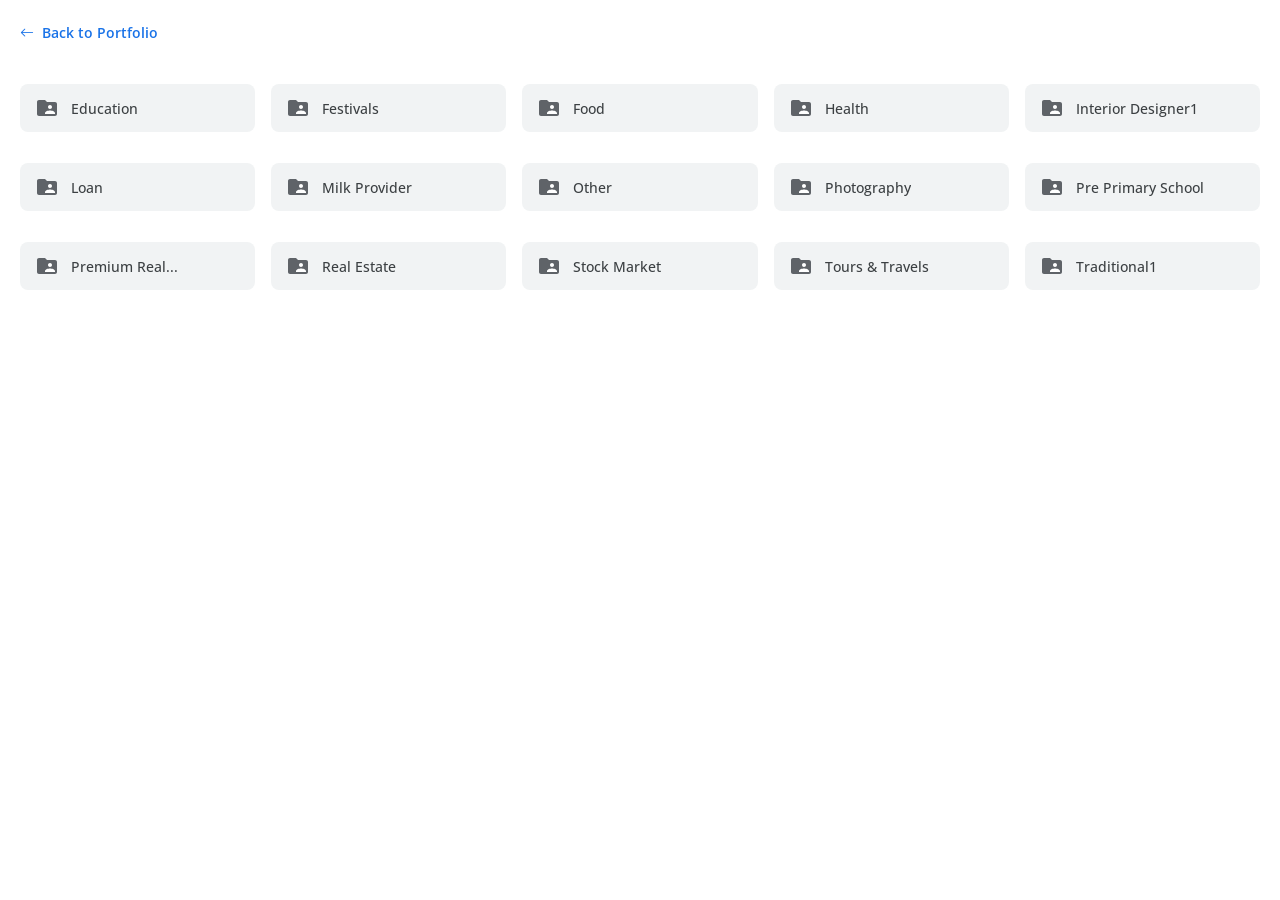
<file: more-portfolio.html>
<!DOCTYPE html>
<html lang="en">

<head>
  <meta charset="utf-8">
  <meta content="width=device-width, initial-scale=1.0" name="viewport">

  <title>More Portfolio</title>
  <meta content="" name="description">
  <meta content="" name="keywords">

  <!-- Favicons -->
  <link href="assets/img/images (1).png" rel="icon">
  <link href="assets/img/images (1).png" rel="apple-touch-icon">

  <!-- Google Fonts -->
  <link href="https://fonts.googleapis.com/css?family=Open+Sans:300,300i,400,400i,600,600i,700,700i|Raleway:300,300i,400,400i,500,500i,600,600i,700,700i|Poppins:300,300i,400,400i,500,500i,600,600i,700,700i" rel="stylesheet">

  <!-- Vendor CSS Files -->
  <link href="assets/vendor/aos/aos.css" rel="stylesheet">
  <link href="assets/vendor/bootstrap/css/bootstrap.min.css" rel="stylesheet">
  <link href="assets/vendor/bootstrap-icons/bootstrap-icons.css" rel="stylesheet">
  <link href="assets/vendor/boxicons/css/boxicons.min.css" rel="stylesheet">
  <link href="assets/vendor/swiper/swiper-bundle.min.css" rel="stylesheet">

  <!-- Template Main CSS File -->
  <link href="assets/css/style.css" rel="stylesheet">

  <style>
    body {
      background-color: #ffffff;
      font-family: 'Open Sans', sans-serif;
    }
    
    .folder-grid-container {
      padding: 40px 20px;
      max-width: 1400px;
      margin: 0 auto;
    }

    .header-row {
      margin-bottom: 20px;
      padding-bottom: 10px;
      border-bottom: 1px solid #e0e0e0;
      display: flex;
      align-items: center;
    }

    .header-title {
      font-size: 14px;
      font-weight: 600;
      color: #5f6368;
      margin-right: 8px;
    }

    .sort-icon {
      font-size: 16px;
      color: #1a73e8;
      background-color: #e8f0fe;
      border-radius: 50%;
      padding: 2px;
      display: inline-flex;
      align-items: center;
      justify-content: center;
    }

    .folder-card {
      background-color: #f1f3f4;
      border-radius: 8px;
      padding: 12px 15px;
      display: flex;
      align-items: center;
      justify-content: space-between;
      cursor: pointer;
      transition: background-color 0.2s ease;
      height: 48px;
      margin-bottom: 15px;
    }

    .folder-card:hover {
      background-color: #e8eaed;
    }

    .folder-info {
      display: flex;
      align-items: center;
      overflow: hidden;
    }

    .folder-icon {
      margin-right: 12px;
      display: flex;
      align-items: center;
    }

    .folder-name {
      font-size: 14px;
      font-weight: 500;
      color: #3c4043;
      white-space: nowrap;
      overflow: hidden;
      text-overflow: ellipsis;
    }

    .folder-dots {
      color: #5f6368;
      font-size: 18px;
    }
    
    .back-btn-container {
      padding: 20px 20px 0 20px;
      max-width: 1400px;
      margin: 0 auto;
    }
    
    .back-btn {
      display: inline-flex;
      align-items: center;
      color: #1a73e8;
      text-decoration: none;
      font-weight: 600;
      font-size: 14px;
    }
    
    .back-btn:hover {
      text-decoration: underline;
    }
    
    /* Gallery Modal Styles */
    .custom-gallery-modal {
      display: none;
      position: fixed;
      z-index: 10000;
      left: 0;
      top: 0;
      width: 100%;
      height: 100%;
      background-color: rgba(0, 0, 0, 0.9);
      flex-direction: column;
      justify-content: center;
      align-items: center;
    }
    .gallery-close {
      position: absolute;
      top: 20px;
      right: 35px;
      color: #f1f1f1;
      font-size: 40px;
      font-weight: bold;
      cursor: pointer;
      z-index: 10001;
    }
    .gallery-close:hover {
      color: #bbb;
    }
    .gallery-container {
      width: 95%;
      max-width: 1200px;
      height: 85vh;
      display: flex;
      flex-direction: column;
    }
    .gallery-main {
      width: 100%;
      height: 85%;
      margin-bottom: 10px;
    }
    .gallery-main .swiper-slide {
      display: flex;
      justify-content: center;
      align-items: center;
    }
    .gallery-main img {
      max-width: 100%;
      max-height: 100%;
      object-fit: contain;
    }
    .gallery-thumbs {
      width: 100%;
      height: 18%;
      box-sizing: border-box;
      padding: 10px 0;
    }
    .gallery-thumbs .swiper-slide {
      width: 25%;
      height: 100%;
      opacity: 0.4;
      cursor: pointer;
      padding: 5px;
    }
    .gallery-thumbs .swiper-slide-thumb-active {
      opacity: 1;
    }
    .gallery-thumbs img {
      width: 100%;
      height: 100%;
      object-fit: cover;
      border-radius: 10px;
    }
  </style>
</head>

<body>

  <div class="back-btn-container">
    <a href="index.html#portfolio" class="back-btn">
      <i class="bi bi-arrow-left me-2"></i> Back to Portfolio
    </a>
  </div>

  <div class="folder-grid-container">

    <!-- Grid -->
    <div class="row row-cols-1 row-cols-sm-2 row-cols-md-3 row-cols-lg-4 row-cols-xl-5 g-3">
      
      <!-- Folder Item -->
      <div class="col">
        <div class="folder-card">
          <div class="folder-info">
            <div class="folder-icon">
              <svg width="24" height="24" viewBox="0 0 24 24" fill="none" xmlns="http://www.w3.org/2000/svg">
                <path d="M10 4H4C2.9 4 2.01 4.9 2.01 6L2 18C2 19.1 2.9 20 4 20H20C21.1 20 22 19.1 22 18V8C22 6.9 21.1 6 20 6H12L10 4Z" fill="#5f6368"/>
                <path d="M15 13C13.9 13 13 12.1 13 11C13 9.9 13.9 9 15 9C16.1 9 17 9.9 17 11C17 12.1 16.1 13 15 13ZM15 14.5C13.3 14.5 10 15.3 10 17V18H20V17C20 15.3 16.7 14.5 15 14.5Z" fill="white"/>
              </svg>
            </div>
            <span class="folder-name">Education</span>
          </div>
        </div>
      </div>

      <!-- Folder Item -->
      <div class="col">
        <div class="folder-card">
          <div class="folder-info">
            <div class="folder-icon">
              <svg width="24" height="24" viewBox="0 0 24 24" fill="none" xmlns="http://www.w3.org/2000/svg">
                <path d="M10 4H4C2.9 4 2.01 4.9 2.01 6L2 18C2 19.1 2.9 20 4 20H20C21.1 20 22 19.1 22 18V8C22 6.9 21.1 6 20 6H12L10 4Z" fill="#5f6368"/>
                <path d="M15 13C13.9 13 13 12.1 13 11C13 9.9 13.9 9 15 9C16.1 9 17 9.9 17 11C17 12.1 16.1 13 15 13ZM15 14.5C13.3 14.5 10 15.3 10 17V18H20V17C20 15.3 16.7 14.5 15 14.5Z" fill="white"/>
              </svg>
            </div>
            <span class="folder-name">Festivals</span>
          </div>
        </div>
      </div>

      <!-- Folder Item -->
      <div class="col">
        <div class="folder-card">
          <div class="folder-info">
            <div class="folder-icon">
              <svg width="24" height="24" viewBox="0 0 24 24" fill="none" xmlns="http://www.w3.org/2000/svg">
                <path d="M10 4H4C2.9 4 2.01 4.9 2.01 6L2 18C2 19.1 2.9 20 4 20H20C21.1 20 22 19.1 22 18V8C22 6.9 21.1 6 20 6H12L10 4Z" fill="#5f6368"/>
                <path d="M15 13C13.9 13 13 12.1 13 11C13 9.9 13.9 9 15 9C16.1 9 17 9.9 17 11C17 12.1 16.1 13 15 13ZM15 14.5C13.3 14.5 10 15.3 10 17V18H20V17C20 15.3 16.7 14.5 15 14.5Z" fill="white"/>
              </svg>
            </div>
            <span class="folder-name">Food</span>
          </div>
        </div>
      </div>

      <!-- Folder Item -->
      <div class="col">
        <div class="folder-card">
          <div class="folder-info">
            <div class="folder-icon">
              <svg width="24" height="24" viewBox="0 0 24 24" fill="none" xmlns="http://www.w3.org/2000/svg">
                <path d="M10 4H4C2.9 4 2.01 4.9 2.01 6L2 18C2 19.1 2.9 20 4 20H20C21.1 20 22 19.1 22 18V8C22 6.9 21.1 6 20 6H12L10 4Z" fill="#5f6368"/>
                <path d="M15 13C13.9 13 13 12.1 13 11C13 9.9 13.9 9 15 9C16.1 9 17 9.9 17 11C17 12.1 16.1 13 15 13ZM15 14.5C13.3 14.5 10 15.3 10 17V18H20V17C20 15.3 16.7 14.5 15 14.5Z" fill="white"/>
              </svg>
            </div>
            <span class="folder-name">Health</span>
          </div>
        </div>
      </div>

      <!-- Folder Item -->
      <div class="col">
        <div class="folder-card">
          <div class="folder-info">
            <div class="folder-icon">
              <svg width="24" height="24" viewBox="0 0 24 24" fill="none" xmlns="http://www.w3.org/2000/svg">
                <path d="M10 4H4C2.9 4 2.01 4.9 2.01 6L2 18C2 19.1 2.9 20 4 20H20C21.1 20 22 19.1 22 18V8C22 6.9 21.1 6 20 6H12L10 4Z" fill="#5f6368"/>
                <path d="M15 13C13.9 13 13 12.1 13 11C13 9.9 13.9 9 15 9C16.1 9 17 9.9 17 11C17 12.1 16.1 13 15 13ZM15 14.5C13.3 14.5 10 15.3 10 17V18H20V17C20 15.3 16.7 14.5 15 14.5Z" fill="white"/>
              </svg>
            </div>
            <span class="folder-name">Interior Designer1</span>
          </div>
        </div>
      </div>

      <!-- Folder Item -->
      <div class="col">
        <div class="folder-card">
          <div class="folder-info">
            <div class="folder-icon">
              <svg width="24" height="24" viewBox="0 0 24 24" fill="none" xmlns="http://www.w3.org/2000/svg">
                <path d="M10 4H4C2.9 4 2.01 4.9 2.01 6L2 18C2 19.1 2.9 20 4 20H20C21.1 20 22 19.1 22 18V8C22 6.9 21.1 6 20 6H12L10 4Z" fill="#5f6368"/>
                <path d="M15 13C13.9 13 13 12.1 13 11C13 9.9 13.9 9 15 9C16.1 9 17 9.9 17 11C17 12.1 16.1 13 15 13ZM15 14.5C13.3 14.5 10 15.3 10 17V18H20V17C20 15.3 16.7 14.5 15 14.5Z" fill="white"/>
              </svg>
            </div>
            <span class="folder-name">Loan</span>
          </div>
        </div>
      </div>

      <!-- Folder Item -->
      <div class="col">
        <div class="folder-card">
          <div class="folder-info">
            <div class="folder-icon">
              <svg width="24" height="24" viewBox="0 0 24 24" fill="none" xmlns="http://www.w3.org/2000/svg">
                <path d="M10 4H4C2.9 4 2.01 4.9 2.01 6L2 18C2 19.1 2.9 20 4 20H20C21.1 20 22 19.1 22 18V8C22 6.9 21.1 6 20 6H12L10 4Z" fill="#5f6368"/>
                <path d="M15 13C13.9 13 13 12.1 13 11C13 9.9 13.9 9 15 9C16.1 9 17 9.9 17 11C17 12.1 16.1 13 15 13ZM15 14.5C13.3 14.5 10 15.3 10 17V18H20V17C20 15.3 16.7 14.5 15 14.5Z" fill="white"/>
              </svg>
            </div>
            <span class="folder-name">Milk Provider</span>
          </div>
        </div>
      </div>

      <!-- Folder Item -->
      <div class="col">
        <div class="folder-card">
          <div class="folder-info">
            <div class="folder-icon">
              <svg width="24" height="24" viewBox="0 0 24 24" fill="none" xmlns="http://www.w3.org/2000/svg">
                <path d="M10 4H4C2.9 4 2.01 4.9 2.01 6L2 18C2 19.1 2.9 20 4 20H20C21.1 20 22 19.1 22 18V8C22 6.9 21.1 6 20 6H12L10 4Z" fill="#5f6368"/>
                <path d="M15 13C13.9 13 13 12.1 13 11C13 9.9 13.9 9 15 9C16.1 9 17 9.9 17 11C17 12.1 16.1 13 15 13ZM15 14.5C13.3 14.5 10 15.3 10 17V18H20V17C20 15.3 16.7 14.5 15 14.5Z" fill="white"/>
              </svg>
            </div>
            <span class="folder-name">Other</span>
          </div>
        </div>
      </div>

      <!-- Folder Item -->
      <div class="col">
        <div class="folder-card">
          <div class="folder-info">
            <div class="folder-icon">
              <svg width="24" height="24" viewBox="0 0 24 24" fill="none" xmlns="http://www.w3.org/2000/svg">
                <path d="M10 4H4C2.9 4 2.01 4.9 2.01 6L2 18C2 19.1 2.9 20 4 20H20C21.1 20 22 19.1 22 18V8C22 6.9 21.1 6 20 6H12L10 4Z" fill="#5f6368"/>
                <path d="M15 13C13.9 13 13 12.1 13 11C13 9.9 13.9 9 15 9C16.1 9 17 9.9 17 11C17 12.1 16.1 13 15 13ZM15 14.5C13.3 14.5 10 15.3 10 17V18H20V17C20 15.3 16.7 14.5 15 14.5Z" fill="white"/>
              </svg>
            </div>
            <span class="folder-name">Photography</span>
          </div>
        </div>
      </div>

      <!-- Folder Item -->
      <div class="col">
        <div class="folder-card">
          <div class="folder-info">
            <div class="folder-icon">
              <svg width="24" height="24" viewBox="0 0 24 24" fill="none" xmlns="http://www.w3.org/2000/svg">
                <path d="M10 4H4C2.9 4 2.01 4.9 2.01 6L2 18C2 19.1 2.9 20 4 20H20C21.1 20 22 19.1 22 18V8C22 6.9 21.1 6 20 6H12L10 4Z" fill="#5f6368"/>
                <path d="M15 13C13.9 13 13 12.1 13 11C13 9.9 13.9 9 15 9C16.1 9 17 9.9 17 11C17 12.1 16.1 13 15 13ZM15 14.5C13.3 14.5 10 15.3 10 17V18H20V17C20 15.3 16.7 14.5 15 14.5Z" fill="white"/>
              </svg>
            </div>
            <span class="folder-name">Pre Primary School</span>
          </div>
        </div>
      </div>

      <!-- Folder Item -->
      <div class="col">
        <div class="folder-card">
          <div class="folder-info">
            <div class="folder-icon">
              <svg width="24" height="24" viewBox="0 0 24 24" fill="none" xmlns="http://www.w3.org/2000/svg">
                <path d="M10 4H4C2.9 4 2.01 4.9 2.01 6L2 18C2 19.1 2.9 20 4 20H20C21.1 20 22 19.1 22 18V8C22 6.9 21.1 6 20 6H12L10 4Z" fill="#5f6368"/>
                <path d="M15 13C13.9 13 13 12.1 13 11C13 9.9 13.9 9 15 9C16.1 9 17 9.9 17 11C17 12.1 16.1 13 15 13ZM15 14.5C13.3 14.5 10 15.3 10 17V18H20V17C20 15.3 16.7 14.5 15 14.5Z" fill="white"/>
              </svg>
            </div>
            <span class="folder-name">Premium Real...</span>
          </div>
        </div>
      </div>

      <!-- Folder Item -->
      <div class="col">
        <div class="folder-card">
          <div class="folder-info">
            <div class="folder-icon">
              <svg width="24" height="24" viewBox="0 0 24 24" fill="none" xmlns="http://www.w3.org/2000/svg">
                <path d="M10 4H4C2.9 4 2.01 4.9 2.01 6L2 18C2 19.1 2.9 20 4 20H20C21.1 20 22 19.1 22 18V8C22 6.9 21.1 6 20 6H12L10 4Z" fill="#5f6368"/>
                <path d="M15 13C13.9 13 13 12.1 13 11C13 9.9 13.9 9 15 9C16.1 9 17 9.9 17 11C17 12.1 16.1 13 15 13ZM15 14.5C13.3 14.5 10 15.3 10 17V18H20V17C20 15.3 16.7 14.5 15 14.5Z" fill="white"/>
              </svg>
            </div>
            <span class="folder-name">Real Estate</span>
          </div>
        </div>
      </div>

      <!-- Folder Item -->
      <div class="col">
        <div class="folder-card">
          <div class="folder-info">
            <div class="folder-icon">
              <svg width="24" height="24" viewBox="0 0 24 24" fill="none" xmlns="http://www.w3.org/2000/svg">
                <path d="M10 4H4C2.9 4 2.01 4.9 2.01 6L2 18C2 19.1 2.9 20 4 20H20C21.1 20 22 19.1 22 18V8C22 6.9 21.1 6 20 6H12L10 4Z" fill="#5f6368"/>
                <path d="M15 13C13.9 13 13 12.1 13 11C13 9.9 13.9 9 15 9C16.1 9 17 9.9 17 11C17 12.1 16.1 13 15 13ZM15 14.5C13.3 14.5 10 15.3 10 17V18H20V17C20 15.3 16.7 14.5 15 14.5Z" fill="white"/>
              </svg>
            </div>
            <span class="folder-name">Stock Market</span>
          </div>
        </div>
      </div>

      <!-- Folder Item -->
      <div class="col">
        <div class="folder-card">
          <div class="folder-info">
            <div class="folder-icon">
              <svg width="24" height="24" viewBox="0 0 24 24" fill="none" xmlns="http://www.w3.org/2000/svg">
                <path d="M10 4H4C2.9 4 2.01 4.9 2.01 6L2 18C2 19.1 2.9 20 4 20H20C21.1 20 22 19.1 22 18V8C22 6.9 21.1 6 20 6H12L10 4Z" fill="#5f6368"/>
                <path d="M15 13C13.9 13 13 12.1 13 11C13 9.9 13.9 9 15 9C16.1 9 17 9.9 17 11C17 12.1 16.1 13 15 13ZM15 14.5C13.3 14.5 10 15.3 10 17V18H20V17C20 15.3 16.7 14.5 15 14.5Z" fill="white"/>
              </svg>
            </div>
            <span class="folder-name">Tours & Travels</span>
          </div>
        </div>
      </div>

      <!-- Folder Item -->
      <div class="col">
        <div class="folder-card">
          <div class="folder-info">
            <div class="folder-icon">
              <svg width="24" height="24" viewBox="0 0 24 24" fill="none" xmlns="http://www.w3.org/2000/svg">
                <path d="M10 4H4C2.9 4 2.01 4.9 2.01 6L2 18C2 19.1 2.9 20 4 20H20C21.1 20 22 19.1 22 18V8C22 6.9 21.1 6 20 6H12L10 4Z" fill="#5f6368"/>
                <path d="M15 13C13.9 13 13 12.1 13 11C13 9.9 13.9 9 15 9C16.1 9 17 9.9 17 11C17 12.1 16.1 13 15 13ZM15 14.5C13.3 14.5 10 15.3 10 17V18H20V17C20 15.3 16.7 14.5 15 14.5Z" fill="white"/>
              </svg>
            </div>
            <span class="folder-name">Traditional1</span>
          </div>
        </div>
      </div>

    </div>
  </div>

  <!-- Vendor JS Files -->
  <script src="assets/vendor/bootstrap/js/bootstrap.bundle.min.js"></script>
  <script src="assets/vendor/swiper/swiper-bundle.min.js"></script>

  <!-- Custom Gallery Script -->
  <script>
    const imageMapping = {
      "Education": ["2.jpg", "3.jpg", "4.jpg", "5.jpg", "6.jpg"],
      "Festivals": ["7.jpg", "8.jpg", "9.jpg", "10.jpg", "11.jpg"],
      "Food": ["12.jpg", "13.jpg", "14.jpg", "15.jpg", "16.jpg", "17.jpg"]
    };

    let mainSwiper, thumbsSwiper;

    document.querySelectorAll('.folder-card').forEach(card => {
      const folderName = card.querySelector('.folder-name').innerText.trim();
      if (imageMapping[folderName]) {
        card.style.cursor = 'pointer';
        card.addEventListener('click', () => {
          openGallery(imageMapping[folderName]);
        });
      }
    });

    function openGallery(images) {
      const modal = document.getElementById('customGalleryModal');
      const mainWrapper = document.getElementById('galleryMainWrapper');
      const thumbsWrapper = document.getElementById('galleryThumbsWrapper');

      mainWrapper.innerHTML = '';
      thumbsWrapper.innerHTML = '';

      images.forEach(img => {
        mainWrapper.innerHTML += `<div class="swiper-slide"><img src="assets/more_images/${img}" alt=""></div>`;
        thumbsWrapper.innerHTML += `<div class="swiper-slide"><img src="assets/more_images/${img}" alt=""></div>`;
      });

      modal.style.display = 'flex';

      if (thumbsSwiper) thumbsSwiper.destroy();
      if (mainSwiper) mainSwiper.destroy();

      thumbsSwiper = new Swiper('.gallery-thumbs', {
        spaceBetween: 10,
        slidesPerView: 4,
        freeMode: true,
        watchSlidesProgress: true,
        breakpoints: {
          640: { slidesPerView: 5 },
          768: { slidesPerView: 7 }
        }
      });

      mainSwiper = new Swiper('.gallery-main', {
        spaceBetween: 10,
        navigation: {
          nextEl: '.swiper-button-next',
          prevEl: '.swiper-button-prev',
        },
        thumbs: {
          swiper: thumbsSwiper
        }
      });
    }

    function closeGallery() {
      document.getElementById('customGalleryModal').style.display = 'none';
    }
  </script>

  <!-- Gallery Modal -->
  <div id="customGalleryModal" class="custom-gallery-modal">
    <span class="gallery-close" onclick="closeGallery()">&times;</span>
    <div class="gallery-container">
      <div class="swiper gallery-main">
        <div class="swiper-wrapper" id="galleryMainWrapper"></div>
        <div class="swiper-button-next"></div>
        <div class="swiper-button-prev"></div>
      </div>
      <div class="swiper gallery-thumbs">
        <div class="swiper-wrapper" id="galleryThumbsWrapper"></div>
      </div>
    </div>
  </div>

</body>

</html>
</file>
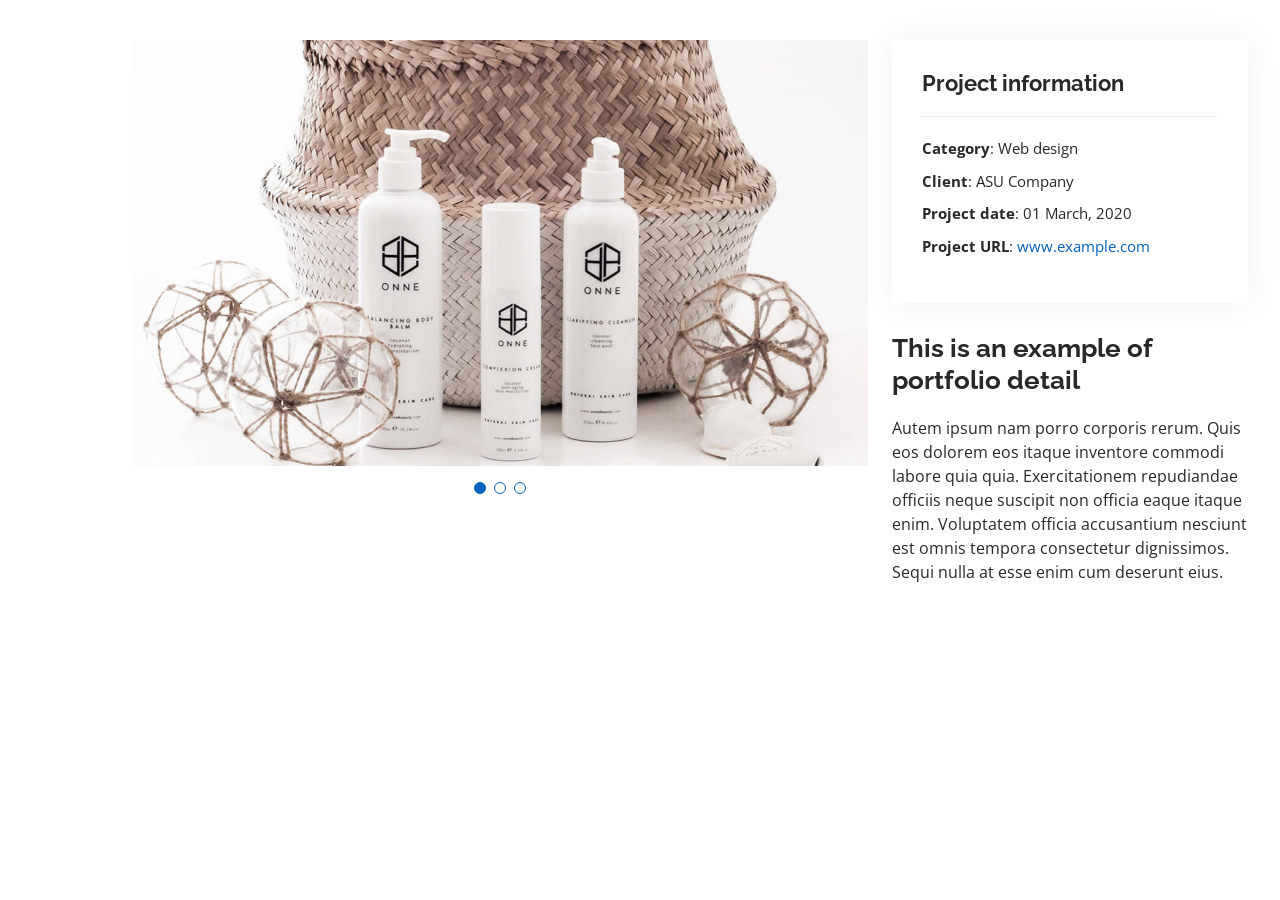
<file: portfolio-details.html>
<!DOCTYPE html>
<html lang="en">

<head>
  <meta charset="utf-8">
  <meta content="width=device-width, initial-scale=1.0" name="viewport">

  <title>Portfolio Details - Personal Bootstrap Template</title>
  <meta content="" name="description">
  <meta content="" name="keywords">

  <!-- Favicons -->
  <link href="assets/img/favicon.png" rel="icon">
  <link href="assets/img/apple-touch-icon.png" rel="apple-touch-icon">

  <!-- Google Fonts -->
  <link href="https://fonts.googleapis.com/css?family=Open+Sans:300,300i,400,400i,600,600i,700,700i|Raleway:300,300i,400,400i,500,500i,600,600i,700,700i|Poppins:300,300i,400,400i,500,500i,600,600i,700,700i" rel="stylesheet">

  <!-- Vendor CSS Files -->
  <link href="assets/vendor/aos/aos.css" rel="stylesheet">
  <link href="assets/vendor/bootstrap/css/bootstrap.min.css" rel="stylesheet">
  <link href="assets/vendor/bootstrap-icons/bootstrap-icons.css" rel="stylesheet">
  <link href="assets/vendor/boxicons/css/boxicons.min.css" rel="stylesheet">
  <link href="assets/vendor/glightbox/css/glightbox.min.css" rel="stylesheet">
  <link href="assets/vendor/swiper/swiper-bundle.min.css" rel="stylesheet">

  <!-- Template Main CSS File -->
  <link href="assets/css/style.css" rel="stylesheet">

  <!-- =======================================================
  * Template Name: MyResume
  * Updated: Mar 10 2023 with Bootstrap v5.2.3
  * Template URL: https://bootstrapmade.com/free-html-bootstrap-template-my-resume/
  * Author: BootstrapMade.com
  * License: https://bootstrapmade.com/license/
  ======================================================== -->
</head>

<body>

  <main id="main">

    <!-- ======= Portfolio Details Section ======= -->
    <section id="portfolio-details" class="portfolio-details">
      <div class="container">

        <div class="row gy-4">

          <div class="col-lg-8">
            <div class="portfolio-details-slider swiper">
              <div class="swiper-wrapper align-items-center">

                <div class="swiper-slide">
                  <img src="assets/img/portfolio/portfolio-details-1.jpg" alt="">
                </div>

                <div class="swiper-slide">
                  <img src="assets/img/portfolio/portfolio-details-2.jpg" alt="">
                </div>

                <div class="swiper-slide">
                  <img src="assets/img/portfolio/portfolio-details-3.jpg" alt="">
                </div>

              </div>
              <div class="swiper-pagination"></div>
            </div>
          </div>

          <div class="col-lg-4">
            <div class="portfolio-info">
              <h3>Project information</h3>
              <ul>
                <li><strong>Category</strong>: Web design</li>
                <li><strong>Client</strong>: ASU Company</li>
                <li><strong>Project date</strong>: 01 March, 2020</li>
                <li><strong>Project URL</strong>: <a href="#">www.example.com</a></li>
              </ul>
            </div>
            <div class="portfolio-description">
              <h2>This is an example of portfolio detail</h2>
              <p>
                Autem ipsum nam porro corporis rerum. Quis eos dolorem eos itaque inventore commodi labore quia quia. Exercitationem repudiandae officiis neque suscipit non officia eaque itaque enim. Voluptatem officia accusantium nesciunt est omnis tempora consectetur dignissimos. Sequi nulla at esse enim cum deserunt eius.
              </p>
            </div>
          </div>

        </div>

      </div>
    </section><!-- End Portfolio Details Section -->

  </main><!-- End #main -->

  <div id="preloader"></div>
  <a href="#" class="back-to-top d-flex align-items-center justify-content-center"><i class="bi bi-arrow-up-short"></i></a>

  <!-- Vendor JS Files -->
  <script src="assets/vendor/purecounter/purecounter_vanilla.js"></script>
  <script src="assets/vendor/aos/aos.js"></script>
  <script src="assets/vendor/bootstrap/js/bootstrap.bundle.min.js"></script>
  <script src="assets/vendor/glightbox/js/glightbox.min.js"></script>
  <script src="assets/vendor/isotope-layout/isotope.pkgd.min.js"></script>
  <script src="assets/vendor/swiper/swiper-bundle.min.js"></script>
  <script src="assets/vendor/typed.js/typed.min.js"></script>
  <script src="assets/vendor/waypoints/noframework.waypoints.js"></script>
  <script src="assets/vendor/php-email-form/validate.js"></script>

  <!-- Template Main JS File -->
  <script src="assets/js/main.js"></script>

</body>

</html>
</file>
<file: assets/css/style.css>
/**
* Template Name: MyResume
* Updated: Mar 10 2023 with Bootstrap v5.2.3
* Template URL: https://bootstrapmade.com/free-html-bootstrap-template-my-resume/
* Author: BootstrapMade.com
* License: https://bootstrapmade.com/license/
*/

/*--------------------------------------------------------------
# General
--------------------------------------------------------------*/
body {
  font-family: "Open Sans", sans-serif;
  color: #272829;
}



a {
  color: #0563bb;
  text-decoration: none;
}

a:hover {
  color: #067ded;
  text-decoration: none;
}

h1,
h2,
h3,
h4,
h5,
h6 {
  font-family: "Raleway", sans-serif;
}

/*--------------------------------------------------------------
# Back to top button
--------------------------------------------------------------*/
.back-to-top {
  position: fixed;
  visibility: hidden;
  opacity: 0;
  right: 15px;
  bottom: 15px;
  z-index: 996;
  background: #0563bb;
  width: 40px;
  height: 40px;
  border-radius: 50px;
  transition: all 0.4s;
}

.back-to-top i {
  font-size: 28px;
  color: #fff;
  line-height: 0;
}

.back-to-top:hover {
  background: #0678e3;
  color: #fff;
}

.back-to-top.active {
  visibility: visible;
  opacity: 1;
}

/*--------------------------------------------------------------
# Preloader
--------------------------------------------------------------*/
#preloader {
  position: fixed;
  top: 0;
  left: 0;
  right: 0;
  bottom: 0;
  z-index: 9999;
  overflow: hidden;
  background: #fff;
}

#preloader:before {
  content: "";
  position: fixed;
  top: calc(50% - 30px);
  left: calc(50% - 30px);
  border: 6px solid #0563bb;
  border-top-color: #fff;
  border-bottom-color: #fff;
  border-radius: 50%;
  width: 60px;
  height: 60px;
  animation: animate-preloader 1s linear infinite;
}

@keyframes animate-preloader {
  0% {
    transform: rotate(0deg);
  }

  100% {
    transform: rotate(360deg);
  }
}

/*--------------------------------------------------------------
# Disable aos animation delay on mobile devices
--------------------------------------------------------------*/
@media screen and (max-width: 768px) {
  [data-aos-delay] {
    transition-delay: 0 !important;
  }
}

/*--------------------------------------------------------------
# Header
--------------------------------------------------------------*/
#header {
  position: fixed;
  top: 0;
  left: 0;
  bottom: 0;
  z-index: 9997;
  transition: all 0.5s;
  padding: 15px;
  overflow-y: auto;
}

@media (max-width: 991px) {
  #header {
    width: 300px;
    background: #fff;
    border-right: 1px solid #e6e9ec;
    left: -300px;
  }
}

@media (min-width: 991px) {
  #main {
    margin-left: 100px;
  }
}

/*--------------------------------------------------------------
# Navigation Menu
--------------------------------------------------------------*/
/**
* Desktop Navigation 
*/
.nav-menu {
  padding: 0;
  display: block;
}

.nav-menu * {
  margin: 0;
  padding: 0;
  list-style: none;
}

.nav-menu>ul>li {
  position: relative;
  white-space: nowrap;
}

.nav-menu a,
.nav-menu a:focus {
  display: flex;
  align-items: center;
  color: #45505b;
  padding: 10px 18px;
  margin-bottom: 8px;
  transition: 0.3s;
  font-size: 15px;
  border-radius: 50px;
  background: #f2f3f5;
  height: 56px;
  width: 100%;
  overflow: hidden;
  transition: 0.3s;
}

.nav-menu a i,
.nav-menu a:focus i {
  font-size: 20px;
}

.nav-menu a span,
.nav-menu a:focus span {
  padding: 0 5px 0 7px;
  color: #45505b;
}

@media (min-width: 992px) {

  .nav-menu a,
  .nav-menu a:focus {
    width: 56px;
  }

  .nav-menu a span,
  .nav-menu a:focus span {
    display: none;
    color: #fff;
  }
}

.nav-menu a:hover,
.nav-menu .active,
.nav-menu .active:focus,
.nav-menu li:hover>a {
  color: #fff;
  background: #0563bb;
}

.nav-menu a:hover span,
.nav-menu .active span,
.nav-menu .active:focus span,
.nav-menu li:hover>a span {
  color: #fff;
}

.nav-menu a:hover,
.nav-menu li:hover>a {
  width: 100%;
  color: #fff;
}

.nav-menu a:hover span,
.nav-menu li:hover>a span {
  display: block;
}

/**
* Mobile Navigation 
*/
.mobile-nav-toggle {
  position: fixed;
  right: 10px;
  top: 10px;
  z-index: 9998;
  border: 0;
  background: none;
  font-size: 28px;
  transition: all 0.4s;
  outline: none !important;
  line-height: 0;
  cursor: pointer;
  border-radius: 50px;
  padding: 5px;
}

.mobile-nav-toggle i {
  color: #45505b;
}

.mobile-nav-active {
  overflow: hidden;
}

.mobile-nav-active #header {
  left: 0;
}

.mobile-nav-active .mobile-nav-toggle {
  color: #fff;
  background-color: #0563bb;
}

/*--------------------------------------------------------------
# Hero Section
--------------------------------------------------------------*/
#hero {
  width: 100%;
  height: 100vh;
  background: url("../img/bg.jpg") top right no-repeat;
  background-size: cover;
  position: relative;
}

@media (min-width: 992px) {
  #hero {
    padding-left: 160px;
  }
}

#hero:before {
  content: "";
  background: rgba(255, 255, 255, 0.8);
  position: absolute;
  bottom: 0;
  top: 0;
  left: 0;
  right: 0;
}

#hero h1 {
  margin: 0;
  font-size: 64px;
  font-weight: 700;
  line-height: 56px;
  color: #45505b;
}

#hero p {
  color: #45505b;
  margin: 15px 0 0 0;
  font-size: 26px;
  font-family: "Poppins", sans-serif;
}

#hero p span {
  color: #0563bb;
  letter-spacing: 1px;
}

#hero .social-links {
  margin-top: 30px;
}

#hero .social-links a {
  font-size: 24px;
  display: inline-block;
  color: #45505b;
  line-height: 1;
  margin-right: 20px;
  transition: 0.3s;
}

#hero .social-links a:hover {
  color: #0563bb;
}

@media (max-width: 992px) {
  #hero {
    text-align: center;
  }

  #hero h1 {
    font-size: 32px;
    line-height: 36px;
  }

  #hero p {
    margin-top: 10px;
    font-size: 20px;
    line-height: 24px;
  }
}

/*--------------------------------------------------------------
# Sections General
--------------------------------------------------------------*/
section {
  padding: 60px 0;
  overflow: hidden;
}

.section-title {
  text-align: center;
  padding-bottom: 30px;
}

.section-title h2 {
  font-size: 32px;
  font-weight: bold;
  text-transform: uppercase;
  margin-bottom: 20px;
  padding-bottom: 20px;
  position: relative;
  color: #45505b;
}

.section-title h2::before {
  content: "";
  position: absolute;
  display: block;
  width: 120px;
  height: 1px;
  background: #ddd;
  bottom: 1px;
  left: calc(50% - 60px);
}

.section-title h2::after {
  content: "";
  position: absolute;
  display: block;
  width: 40px;
  height: 3px;
  background: #0563bb;
  bottom: 0;
  left: calc(50% - 20px);
}

.section-title p {
  margin-bottom: 0;
}

/*--------------------------------------------------------------
# About
--------------------------------------------------------------*/
.about .content h3 {
  font-weight: 700;
  font-size: 26px;
  color: #728394;
}

.about .content ul {
  list-style: none;
  padding: 0;
}

.about .content ul li {
  margin-bottom: 20px;
  display: flex;
  align-items: center;
}

.about .content ul strong {
  margin-right: 10px;
}

.about .content ul i {
  font-size: 16px;
  margin-right: 5px;
  color: #0563bb;
  line-height: 0;
}

.about .content p:last-child {
  margin-bottom: 0;
}

/*--------------------------------------------------------------
# Facts
--------------------------------------------------------------*/
.facts .count-box {
  padding: 30px 30px 25px 30px;
  margin-top: 30px;
  width: 100%;
  position: relative;
  text-align: center;
  background: #fff;
}

.facts .count-box i {
  position: absolute;
  top: -25px;
  left: 50%;
  transform: translateX(-50%);
  font-size: 24px;
  background: #0563bb;
  color: #fff;
  border-radius: 50px;
  display: inline-flex;
  align-items: center;
  justify-content: center;
  width: 48px;
  height: 48px;
}

.facts .count-box span {
  font-size: 36px;
  display: block;
  font-weight: 600;
  color: #011426;
}

.facts .count-box p {
  padding: 0;
  margin: 0;
  font-family: "Raleway", sans-serif;
  font-size: 14px;
}

/*--------------------------------------------------------------
# Akills
--------------------------------------------------------------*/
.skills .progress {
  height: 60px;
  display: block;
  background: none;
  border-radius: 0;
}

.skills .progress .skill {
  padding: 10px 0;
  margin: 0;
  text-transform: uppercase;
  display: block;
  font-weight: 600;
  font-family: "Poppins", sans-serif;
  color: #45505b;
}

.skills .progress .skill .val {
  float: right;
  font-style: normal;
}

.skills .progress-bar-wrap {
  background: #f2f3f5;
}

.skills .progress-bar {
  width: 1px;
  height: 10px;
  transition: 0.9s;
  background-color: #0563bb;
}

/*--------------------------------------------------------------
# Resume
--------------------------------------------------------------*/
.resume .resume-title {
  font-size: 26px;
  font-weight: 700;
  margin-top: 20px;
  margin-bottom: 20px;
  color: #45505b;
}

.resume .resume-item {
  padding: 0 0 20px 20px;
  margin-top: -2px;
  border-left: 2px solid #0563bb;
  position: relative;
}

.resume .resume-item h4 {
  line-height: 18px;
  font-size: 18px;
  font-weight: 600;
  text-transform: uppercase;
  font-family: "Poppins", sans-serif;
  color: #0563bb;
  margin-bottom: 10px;
}

.resume .resume-item h5 {
  font-size: 16px;
  background: #f7f8f9;
  padding: 5px 15px;
  display: inline-block;
  font-weight: 600;
  margin-bottom: 10px;
}

.resume .resume-item ul {
  padding-left: 20px;
}

.resume .resume-item ul li {
  padding-bottom: 10px;
}

.resume .resume-item:last-child {
  padding-bottom: 0;
}

.resume .resume-item::before {
  content: "";
  position: absolute;
  width: 16px;
  height: 16px;
  border-radius: 50px;
  left: -9px;
  top: 0;
  background: #fff;
  border: 2px solid #0563bb;
}

/*--------------------------------------------------------------
# Portfolio
--------------------------------------------------------------*/
.portfolio .portfolio-item {
  margin-bottom: 30px;
}

.portfolio #portfolio-flters {
  padding: 0;
  margin: 0 auto 25px auto;
  list-style: none;
  text-align: center;
  background: #fff;
  border-radius: 50px;
  padding: 2px 15px;
}

.portfolio #portfolio-flters li {
  cursor: pointer;
  display: inline-block;
  padding: 10px 15px;
  font-size: 14px;
  font-weight: 600;
  line-height: 1;
  text-transform: uppercase;
  color: #272829;
  margin-bottom: 5px;
  transition: all 0.3s ease-in-out;
}

.portfolio #portfolio-flters li:hover,
.portfolio #portfolio-flters li.filter-active {
  color: #0563bb;
}

.portfolio #portfolio-flters li:last-child {
  margin-right: 0;
}

.portfolio .portfolio-wrap {
  transition: 0.3s;
  position: relative;
  overflow: hidden;
  z-index: 1;
  background: rgba(69, 80, 91, 0.8);
}

.portfolio .portfolio-wrap::before {
  content: "";
  background: rgba(255, 255, 255, 0.7);
  position: absolute;
  left: 30px;
  right: 30px;
  top: 30px;
  bottom: 30px;
  transition: all ease-in-out 0.3s;
  z-index: 2;
  opacity: 0;
}

.portfolio .portfolio-wrap .portfolio-info {
  opacity: 0;
  position: absolute;
  top: 0;
  left: 0;
  right: 0;
  bottom: 0;
  text-align: center;
  z-index: 3;
  transition: all ease-in-out 0.3s;
  display: flex;
  flex-direction: column;
  justify-content: center;
  align-items: center;
}

.portfolio .portfolio-wrap .portfolio-info::before {
  display: block;
  content: "";
  width: 48px;
  height: 48px;
  position: absolute;
  top: 35px;
  left: 35px;
  border-top: 3px solid #d7dce1;
  border-left: 3px solid #d7dce1;
  transition: all 0.5s ease 0s;
  z-index: 9994;
}

.portfolio .portfolio-wrap .portfolio-info::after {
  display: block;
  content: "";
  width: 48px;
  height: 48px;
  position: absolute;
  bottom: 35px;
  right: 35px;
  border-bottom: 3px solid #d7dce1;
  border-right: 3px solid #d7dce1;
  transition: all 0.5s ease 0s;
  z-index: 9994;
}

.portfolio .portfolio-wrap .portfolio-info h4 {
  font-size: 20px;
  color: #45505b;
  font-weight: 600;
}

.portfolio .portfolio-wrap .portfolio-info p {
  color: #45505b;
  font-size: 14px;
  text-transform: uppercase;
  padding: 0;
  margin: 0;
}

.portfolio .portfolio-wrap .portfolio-links {
  text-align: center;
  z-index: 4;
}

.portfolio .portfolio-wrap .portfolio-links a {
  color: #45505b;
  margin: 0 2px;
  font-size: 28px;
  display: inline-block;
  transition: 0.3s;
}

.portfolio .portfolio-wrap .portfolio-links a:hover {
  color: #148af9;
}

.portfolio .portfolio-wrap:hover::before {
  top: 0;
  left: 0;
  right: 0;
  bottom: 0;
  opacity: 1;
}

.portfolio .portfolio-wrap:hover .portfolio-info {
  opacity: 1;
}

.portfolio .portfolio-wrap:hover .portfolio-info::before {
  top: 15px;
  left: 15px;
}

.portfolio .portfolio-wrap:hover .portfolio-info::after {
  bottom: 15px;
  right: 15px;
}

/*--------------------------------------------------------------
# Portfolio Details
--------------------------------------------------------------*/
.portfolio-details {
  padding-top: 40px;
}

.portfolio-details .portfolio-details-slider img {
  width: 100%;
}

.portfolio-details .portfolio-details-slider .swiper-pagination {
  margin-top: 20px;
  position: relative;
}

.portfolio-details .portfolio-details-slider .swiper-pagination .swiper-pagination-bullet {
  width: 12px;
  height: 12px;
  background-color: #fff;
  opacity: 1;
  border: 1px solid #0563bb;
}

.portfolio-details .portfolio-details-slider .swiper-pagination .swiper-pagination-bullet-active {
  background-color: #0563bb;
}

.portfolio-details .portfolio-info {
  padding: 30px;
  box-shadow: 0px 0 30px rgba(69, 80, 91, 0.08);
}

.portfolio-details .portfolio-info h3 {
  font-size: 22px;
  font-weight: 700;
  margin-bottom: 20px;
  padding-bottom: 20px;
  border-bottom: 1px solid #eee;
}

.portfolio-details .portfolio-info ul {
  list-style: none;
  padding: 0;
  font-size: 15px;
}

.portfolio-details .portfolio-info ul li+li {
  margin-top: 10px;
}

.portfolio-details .portfolio-description {
  padding-top: 30px;
}

.portfolio-details .portfolio-description h2 {
  font-size: 26px;
  font-weight: 700;
  margin-bottom: 20px;
}

.portfolio-details .portfolio-description p {
  padding: 0;
}

/*--------------------------------------------------------------
# Services
--------------------------------------------------------------*/
.services .icon-box {
  text-align: center;
  padding: 70px 20px 80px 20px;
  transition: all ease-in-out 0.3s;
  background: #fff;
  box-shadow: 0px 5px 90px 0px rgba(110, 123, 131, 0.05);
}

.services .icon-box .icon {
  margin: 0 auto;
  width: 100px;
  height: 100px;
  display: flex;
  align-items: center;
  justify-content: center;
  transition: ease-in-out 0.3s;
  position: relative;
}

.services .icon-box .icon i {
  font-size: 36px;
  transition: 0.5s;
  position: relative;
}

.services .icon-box .icon svg {
  position: absolute;
  top: 0;
  left: 0;
}

.services .icon-box .icon svg path {
  transition: 0.5s;
  fill: #f5f5f5;
}

.services .icon-box h4 {
  font-weight: 600;
  margin: 10px 0 15px 0;
  font-size: 22px;
}

.services .icon-box h4 a {
  color: #45505b;
  transition: ease-in-out 0.3s;
}

.services .icon-box p {
  line-height: 24px;
  font-size: 14px;
  margin-bottom: 0;
}

.services .icon-box:hover {
  border-color: #fff;
  box-shadow: 0px 0 35px 0 rgba(0, 0, 0, 0.08);
}

.services .iconbox-blue i {
  color: #47aeff;
}

.services .iconbox-blue:hover .icon i {
  color: #fff;
}

.services .iconbox-blue:hover .icon path {
  fill: #47aeff;
}

.services .iconbox-orange i {
  color: #ffa76e;
}

.services .iconbox-orange:hover .icon i {
  color: #fff;
}

.services .iconbox-orange:hover .icon path {
  fill: #ffa76e;
}

.services .iconbox-pink i {
  color: #e80368;
}

.services .iconbox-pink:hover .icon i {
  color: #fff;
}

.services .iconbox-pink:hover .icon path {
  fill: #e80368;
}

.services .iconbox-yellow i {
  color: #ffbb2c;
}

.services .iconbox-yellow:hover .icon i {
  color: #fff;
}

.services .iconbox-yellow:hover .icon path {
  fill: #ffbb2c;
}

.services .iconbox-red i {
  color: #ff5828;
}

.services .iconbox-red:hover .icon i {
  color: #fff;
}

.services .iconbox-red:hover .icon path {
  fill: #ff5828;
}

.services .iconbox-teal i {
  color: #11dbcf;
}

.services .iconbox-teal:hover .icon i {
  color: #fff;
}

.services .iconbox-teal:hover .icon path {
  fill: #11dbcf;
}

/*--------------------------------------------------------------
# Testimonials
--------------------------------------------------------------*/
.testimonials .section-header {
  margin-bottom: 40px;
}

.testimonials .testimonials-carousel,
.testimonials .testimonials-slider {
  overflow: hidden;
}

.testimonials .testimonial-item {
  text-align: center;
}

.testimonials .testimonial-item .testimonial-img {
  width: 120px;
  border-radius: 50%;
  border: 4px solid #fff;
  margin: 0 auto;
}

.testimonials .testimonial-item h3 {
  font-size: 20px;
  font-weight: bold;
  margin: 10px 0 5px 0;
  color: #111;
}

.testimonials .testimonial-item h4 {
  font-size: 14px;
  color: #999;
  margin: 0 0 15px 0;
}

.testimonials .testimonial-item .quote-icon-left,
.testimonials .testimonial-item .quote-icon-right {
  color: #90c8fc;
  font-size: 26px;
}

.testimonials .testimonial-item .quote-icon-left {
  display: inline-block;
  left: -5px;
  position: relative;
}

.testimonials .testimonial-item .quote-icon-right {
  display: inline-block;
  right: -5px;
  position: relative;
  top: 10px;
}

.testimonials .testimonial-item p {
  font-style: italic;
  margin: 0 auto 15px auto;
}

.testimonials .swiper-pagination {
  margin-top: 20px;
  position: relative;
}

.testimonials .swiper-pagination .swiper-pagination-bullet {
  width: 12px;
  height: 12px;
  background-color: #fff;
  opacity: 1;
  border: 1px solid #0563bb;
}

.testimonials .swiper-pagination .swiper-pagination-bullet-active {
  background-color: #0563bb;
}

@media (min-width: 992px) {
  .testimonials .testimonial-item p {
    width: 80%;
  }
}

/*--------------------------------------------------------------
# Contact
--------------------------------------------------------------*/
.contact .info {
  width: 100%;
  background: #fff;
}

.contact .info i {
  font-size: 20px;
  color: #0563bb;
  float: left;
  width: 44px;
  height: 44px;
  background: #eef7ff;
  display: flex;
  justify-content: center;
  align-items: center;
  border-radius: 50px;
  transition: all 0.3s ease-in-out;
}

.contact .info h4 {
  padding: 0 0 0 60px;
  font-size: 22px;
  font-weight: 600;
  margin-bottom: 5px;
  color: #45505b;
}

.contact .info p {
  padding: 0 0 0 60px;
  margin-bottom: 0;
  font-size: 14px;
  color: #728394;
}

.contact .info .email,
.contact .info .phone {
  margin-top: 40px;
}

.contact .info .email:hover i,
.contact .info .address:hover i,
.contact .info .phone:hover i {
  background: #0563bb;
  color: #fff;
}

.contact .php-email-form {
  width: 100%;
  background: #fff;
}

.contact .php-email-form .form-group {
  padding-bottom: 8px;
}

.contact .php-email-form .error-message {
  display: none;
  color: #fff;
  background: #ed3c0d;
  text-align: left;
  padding: 15px;
  font-weight: 600;
}

.contact .php-email-form .error-message br+br {
  margin-top: 25px;
}

.contact .php-email-form .sent-message {
  display: none;
  color: #fff;
  background: #18d26e;
  text-align: center;
  padding: 15px;
  font-weight: 600;
}

.contact .php-email-form .loading {
  display: none;
  background: #fff;
  text-align: center;
  padding: 15px;
}

.contact .php-email-form .loading:before {
  content: "";
  display: inline-block;
  border-radius: 50%;
  width: 24px;
  height: 24px;
  margin: 0 10px -6px 0;
  border: 3px solid #18d26e;
  border-top-color: #eee;
  animation: animate-loading 1s linear infinite;
}

.contact .php-email-form input,
.contact .php-email-form textarea {
  border-radius: 4px;
  box-shadow: none;
  font-size: 14px;
}

.contact .php-email-form input {
  height: 44px;
}

.contact .php-email-form textarea {
  padding: 10px 12px;
}

.contact .php-email-form button[type=submit] {
  background: #0563bb;
  border: 0;
  padding: 10px 35px;
  color: #fff;
  transition: 0.4s;
  border-radius: 50px;
}

.contact .php-email-form button[type=submit]:hover {
  background: #0678e3;
}

@keyframes animate-loading {
  0% {
    transform: rotate(0deg);
  }

  100% {
    transform: rotate(360deg);
  }
}

/*--------------------------------------------------------------
# Footer
--------------------------------------------------------------*/
#footer {
  background: #f7f8f9;
  color: #45505b;
  font-size: 14px;
  text-align: center;
  padding: 30px 0;
}

#footer h3 {
  font-size: 36px;
  font-weight: 700;
  position: relative;
  font-family: "Poppins", sans-serif;
  padding: 0;
  margin: 0 0 15px 0;
}

#footer p {
  font-size: 15;
  font-style: italic;
  padding: 0;
  margin: 0 0 40px 0;
}

#footer .social-links {
  margin: 0 0 40px 0;
}

#footer .social-links a {
  font-size: 18px;
  display: inline-block;
  background: #0563bb;
  color: #fff;
  line-height: 1;
  padding: 8px 0;
  margin-right: 4px;
  border-radius: 50%;
  text-align: center;
  width: 36px;
  height: 36px;
  transition: 0.3s;
}

#footer .social-links a:hover {
  background: #0678e3;
  color: #fff;
  text-decoration: none;
}

#footer .copyright {
  margin: 0 0 5px 0;
}

#footer .credits {
  font-size: 13px;
}
</file>
